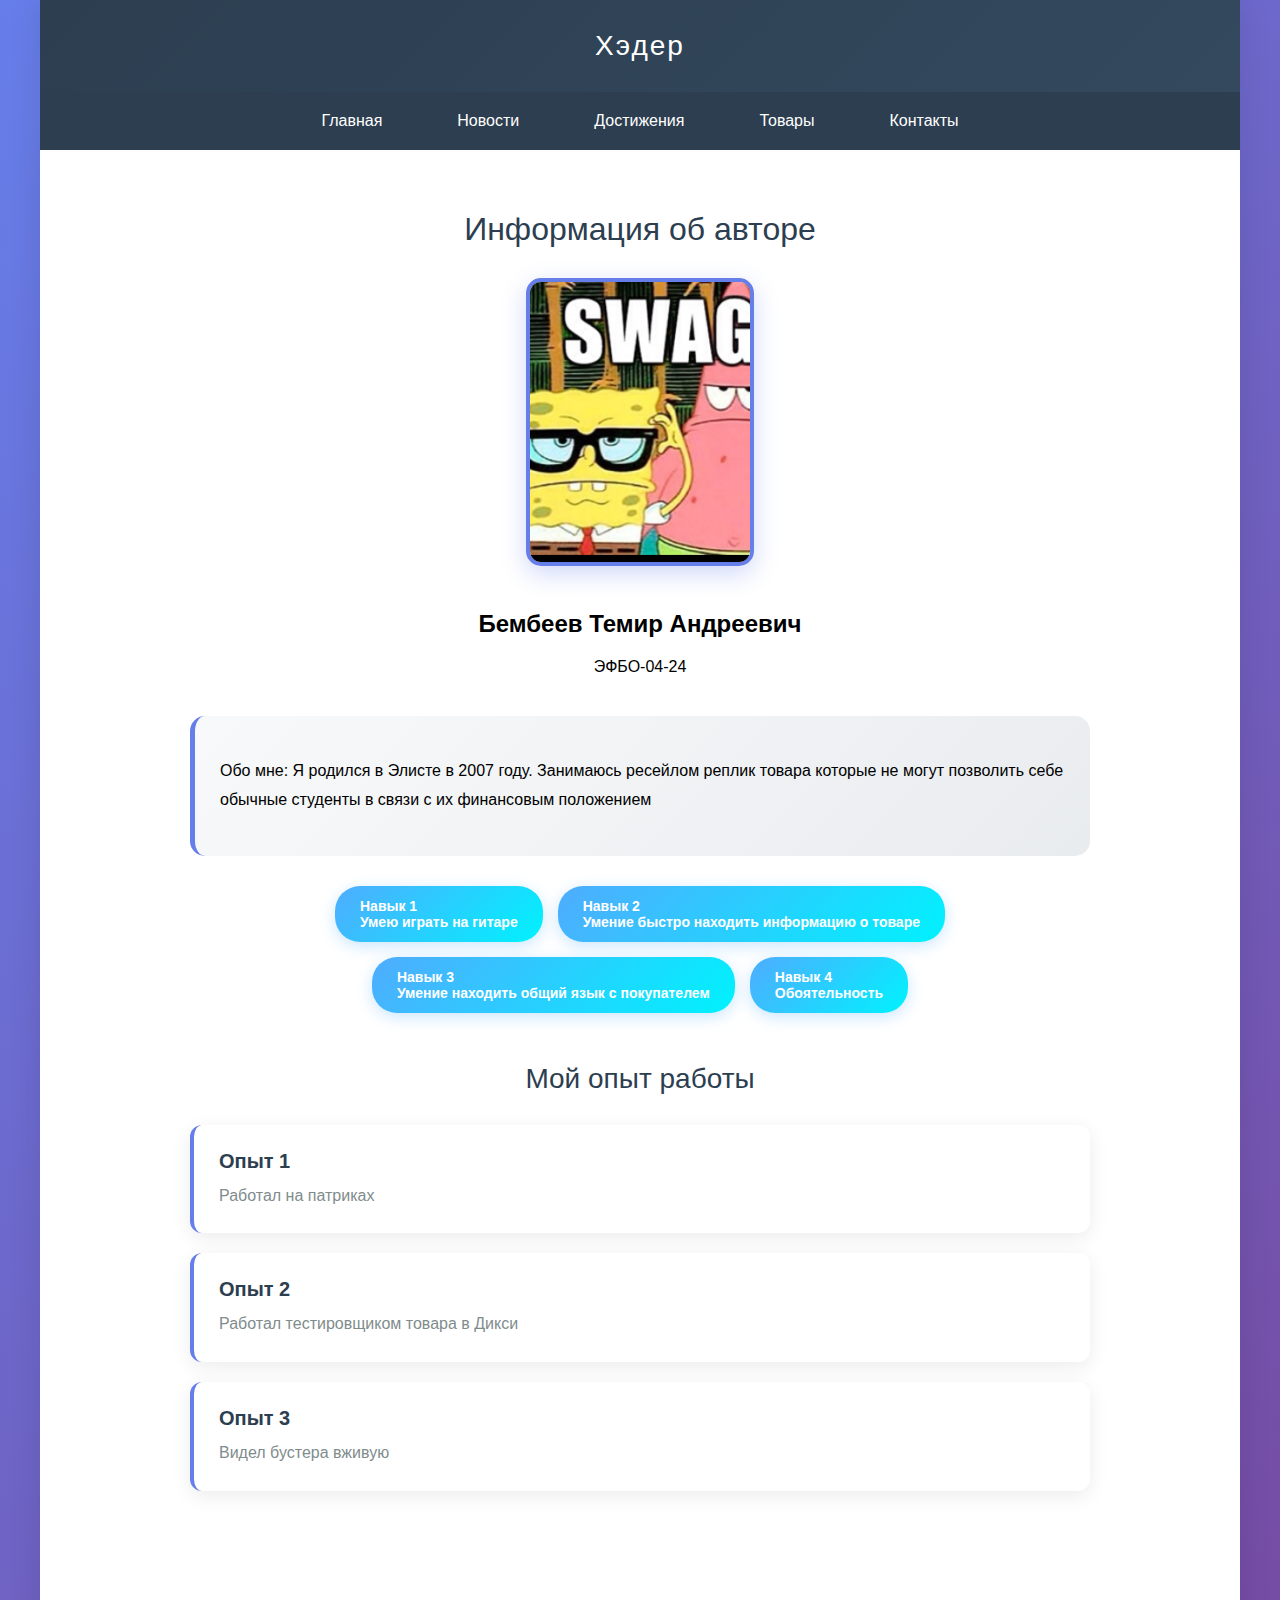
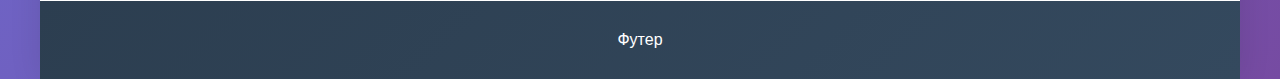
<file: index.html>
<!DOCTYPE html>
<html lang="ru">

<head>
    <meta charset="UTF-8">
    <meta name="viewport" content="width=device-width, initial-scale=1.0">
    <title>Семестровая работа</title>
    <link rel="stylesheet" href="style/styles.css">
</head>

<body>
    <div class="page-container">
        <div class="header">Хэдер</div>
        <div class="nav">
            <ul class="nav-list">
                <li class="nav-item"><a class="nav-link" href="index.html">Главная</a></li>
                <li class="nav-item"><a class="nav-link" href="pages/news.html">Новости</a></li>
                <li class="nav-item"><a class="nav-link" href="pages/practices.html">Достижения</a></li>
                <li class="nav-item"><a class="nav-link" href="pages/goods.html">Товары</a></li>
                <li class="nav-item"><a class="nav-link" href="pages/contacts.html">Контакты</a></li>
            </ul>
        </div>
        <div class="content">
            <div class="profile-header">
                <h1 class="profile-title">Информация об авторе</h1>
                <img class="profile-photo" src="images/photo.png" alt="Фото автора" width="200" height="250">
                <h2> Бембеев Темир Андреевич</h2>
                <p>ЭФБО-04-24</p>
            </div>

            <div class="about-me">
                <p>Обо мне: Я родился в Элисте в 2007 году. Занимаюсь ресейлом реплик товара которые не могут позволить
                    себе обычные студенты в связи с их финансовым положением</p>
            </div>

            <div class="skills-container">
                <div class="skill-tag">Навык 1
                    <br>
                    Умею играть на гитаре
                </div>
                <div class="skill-tag">Навык 2
                    <br>
                    Умение быстро находить информацию о товаре
                </div>
                <div class="skill-tag">Навык 3
                    <br>
                    Умение находить общий язык с покупателем
                </div>
                <div class="skill-tag">Навык 4
                    <br>
                    Обоятельность
                </div>
            </div>

            <div class="experience-section">
                <h2 class="section-title">Мой опыт работы</h2>
                <div class="experience-card">
                    <h3 class="experience-title">Опыт 1</h3>
                    <p class="experience-desc">Работал на патриках</p>
                </div>
                <div class="experience-card">
                    <h3 class="experience-title">Опыт 2</h3>
                    <p class="experience-desc">Работал тестировщиком товара в Дикси</p>
                </div>
                <div class="experience-card">
                    <h3 class="experience-title">Опыт 3</h3>
                    <p class="experience-desc">Видел бустера вживую
                    </p>
                </div>
            </div>
        </div>
        <div class="footer">Футер</div>
    </div>
</body>

</html>
</file>
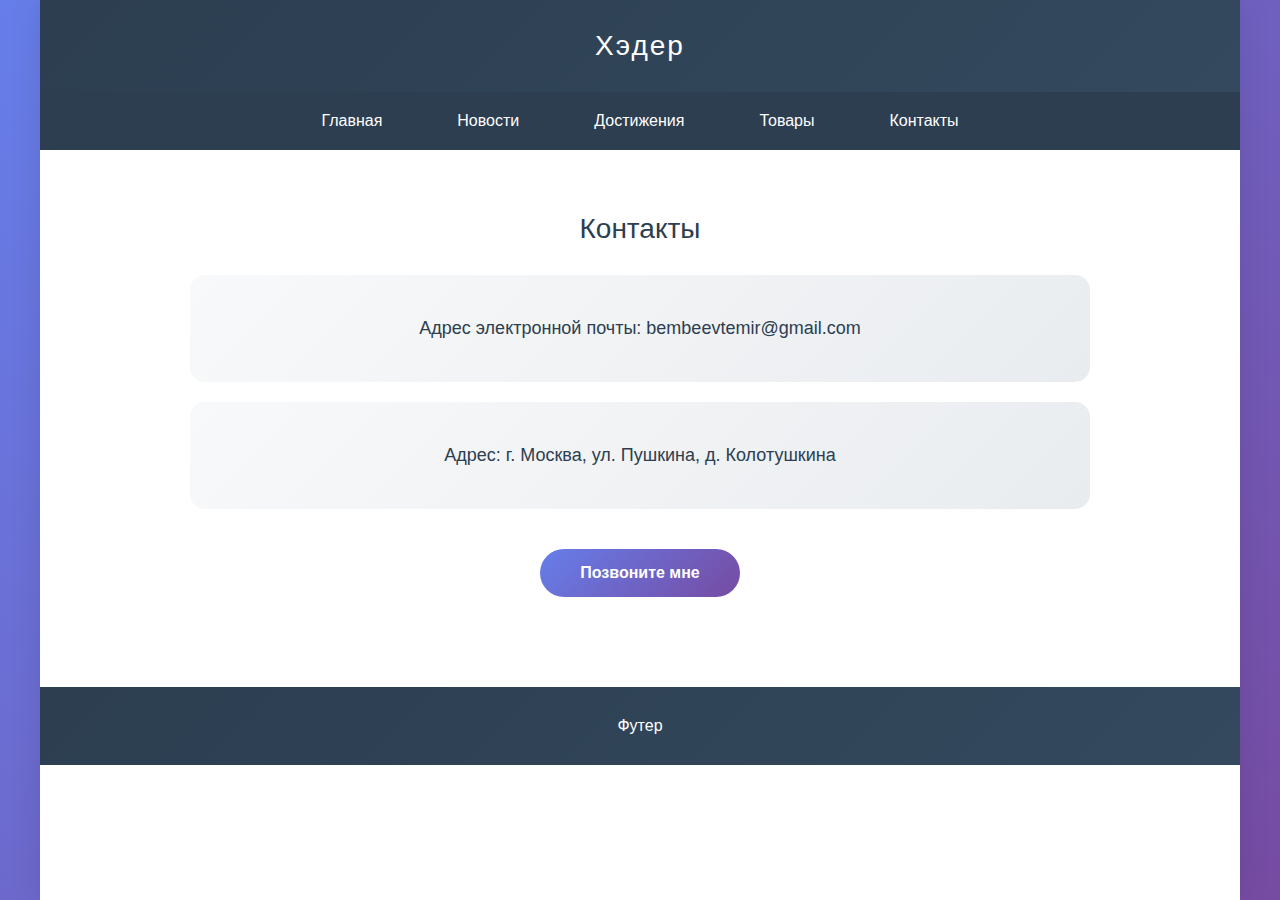
<file: pages/contacts.html>
<!DOCTYPE html>
<html lang="ru">
<head>
    <meta charset="UTF-8">
    <meta name="viewport" content="width=device-width, initial-scale=1.0">
    <title>Семестровая работа</title>
    <link rel="stylesheet" href="../style/styles.css">
</head>
 <body>
        <div class="page-container">
            <div class="header">Хэдер</div>
            <div class="nav">
                <ul class="nav-list">
                    <li class="nav-item"><a class="nav-link" href="../index.html">Главная</a></li>
                    <li class="nav-item"><a class="nav-link" href="news.html">Новости</a></li>
                    <li class="nav-item"><a class="nav-link" href="practices.html">Достижения</a></li> 
                    <li class="nav-item"><a class="nav-link" href="goods.html">Товары</a></li>
                    <li class="nav-item"><a class="nav-link" href="contacts.html">Контакты</a></li>
                </ul>
            </div>
            <div class="content">
                <div class="contacts-container">
                    <h2 class="section-title">Контакты</h2>
                    <div class="contact-info">
                        <p>Адрес электронной почты: bembeevtemir@gmail.com</p>
                    </div>
                    <div class="contact-info">
                        <p>Адрес: г. Москва, ул. Пушкина, д. Колотушкина</p>
                    </div>
                    <button class="contact-button">Позвоните мне</button>
                </div>
            </div>
            <div class="footer">Футер</div>    
        </div>
    
</body>
    
</body>
</html>
</file>
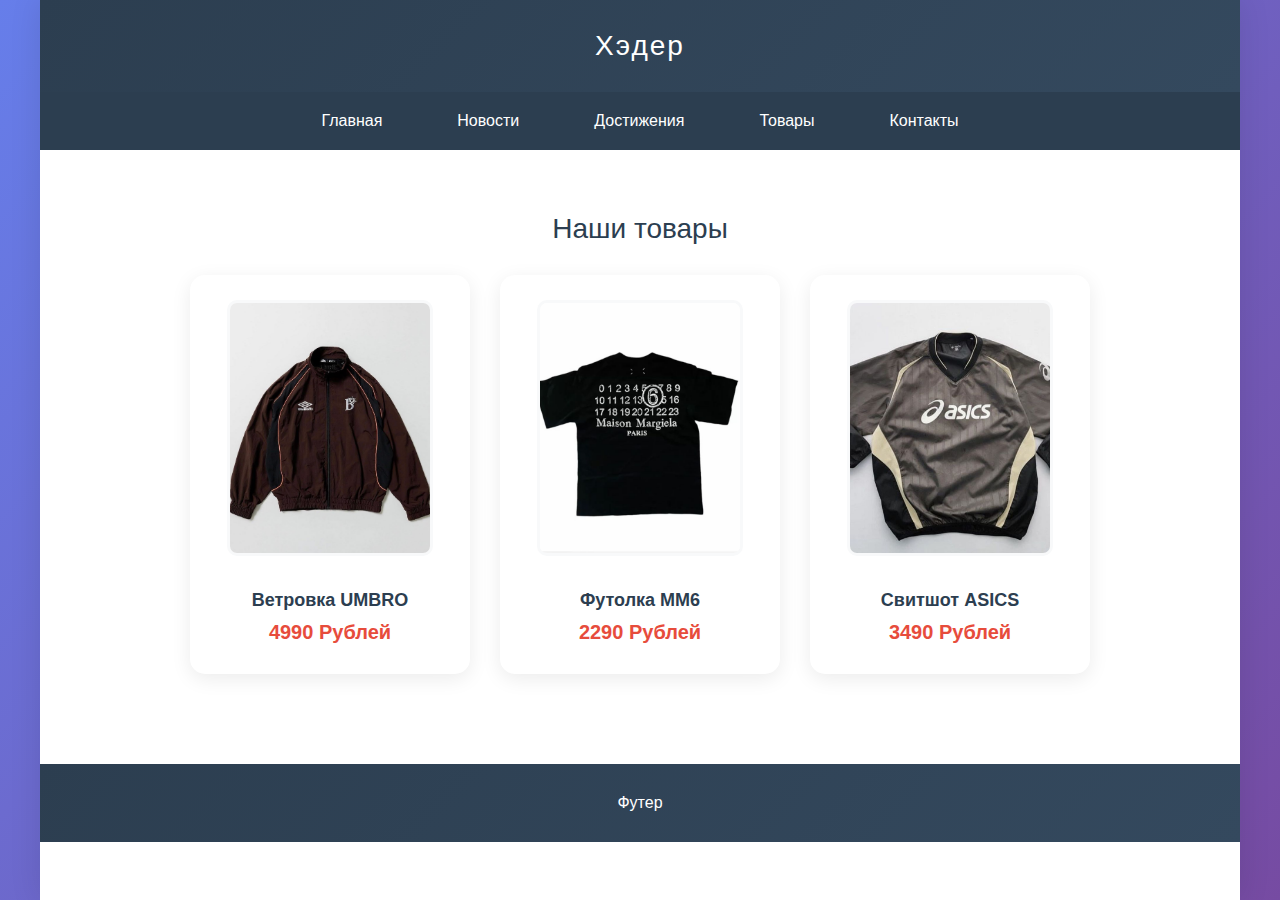
<file: pages/goods.html>
<!DOCTYPE html>
<html lang="ru">
<link rel="stylesheet" href="../style/styles.css">
<head>
    <meta charset="UTF-8">
    <meta name="viewport" content="width=device-width, initial-scale=1.0">
    <title>Семестровая работа</title>
</head>

<body>
        <div class="page-container">
            <div class="header">Хэдер</div>
            <div class="nav">
                <ul class="nav-list">
                    <li class="nav-item"><a class="nav-link" href="../index.html">Главная</a></li>
                    <li class="nav-item"><a class="nav-link" href="news.html">Новости</a></li>
                    <li class="nav-item"><a class="nav-link" href="practices.html">Достижения</a></li> 
                    <li class="nav-item"><a class="nav-link" href="goods.html">Товары</a></li>
                    <li class="nav-item"><a class="nav-link" href="contacts.html">Контакты</a></li>
                </ul>
            </div>
            <div class="content">
                <h2 class="section-title">Наши товары</h2>
                <div class="products-grid">
                    <div class="product-card">
                        <img class="product-image" src="../images/goods1.jpg" alt="Фото товара 1">
                        <h3 class="product-name">Ветровка UMBRO</h3>
                        <p class="product-price">4990 Рублей</p>
                    </div>
                    <div class="product-card">
                        <img class="product-image" src="../images/goods2.jpg" alt="Фото товара 2">
                        <h3 class="product-name">Футолка MM6</h3>
                        <p class="product-price">2290 Рублей</p>
                    </div>
                    <div class="product-card">
                        <img class="product-image" src="../images/goods3.jpg" alt="Фото товара 3">
                        <h3 class="product-name">Свитшот ASICS</h3>
                        <p class="product-price">3490 Рублей</p>
                    </div>
                </div>
            </div>
            <div class="footer">Футер</div>    
        </div>
    
</body>
</html
</file>
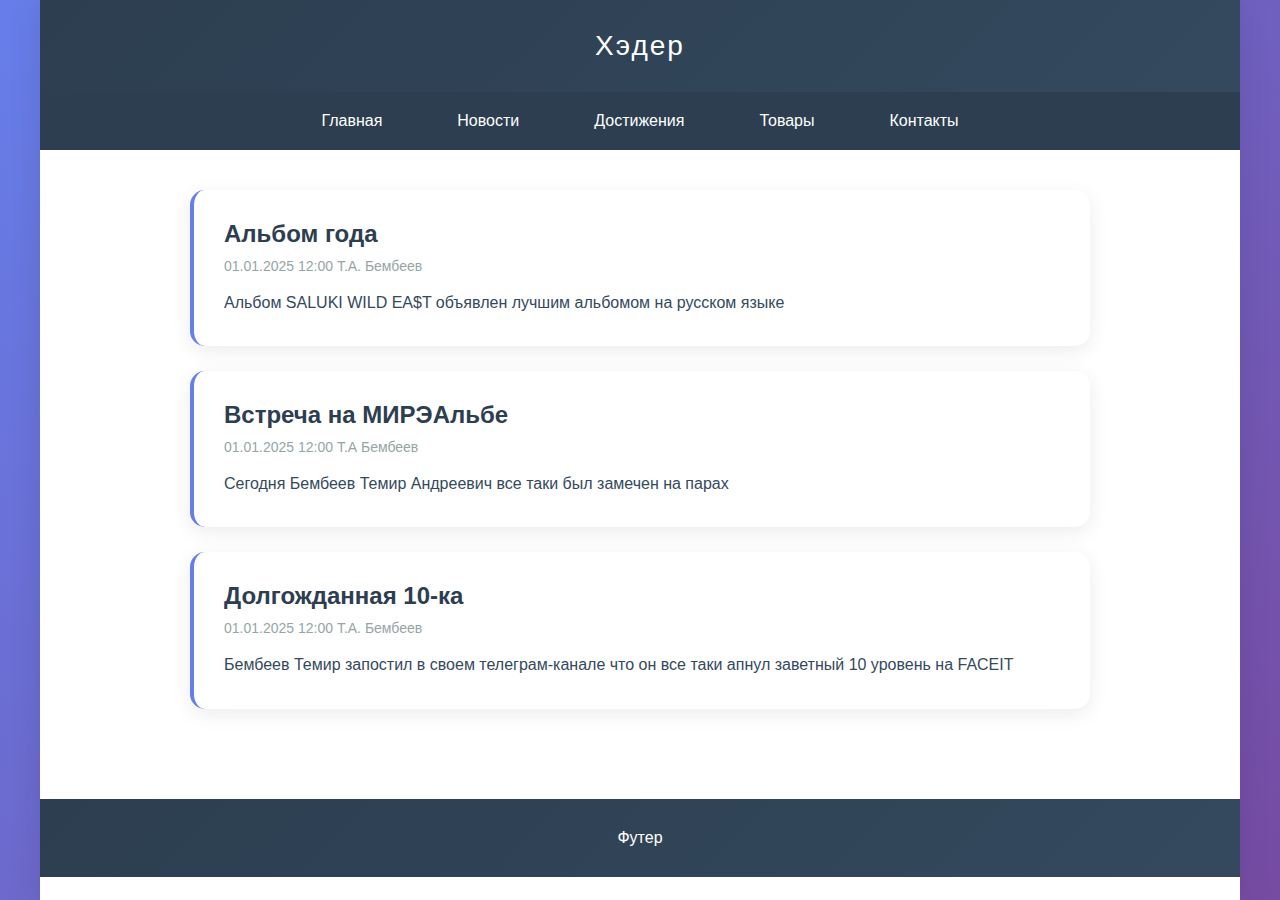
<file: pages/news.html>
<!DOCTYPE html>
<html lamg="ru">
<link rel="stylesheet" href="../style/styles.css">
<head>
    <meta charset="UTF-8">
    <meta name="viewport" content="width=device-width, initial-scale=1.0">
    <title>Семестровая работа</title>
</head>
<body>
        <div class="page-container">
            <div class="header">Хэдер</div>
            <div class="nav">
                <ul class="nav-list">
                    <li class="nav-item"><a class="nav-link" href="../index.html">Главная</a></li>
                    <li class="nav-item"><a class="nav-link" href="news.html">Новости</a></li>
                    <li class="nav-item"><a class="nav-link" href="practices.html">Достижения</a></li> 
                    <li class="nav-item"><a class="nav-link" href="goods.html">Товары</a></li>
                    <li class="nav-item"><a class="nav-link" href="contacts.html">Контакты</a></li>
                </ul>
            </div>
            <div class="content">
                <div class="news-container">
                    <div class="news-card">
                        <h2 class="news-title">Альбом года</h2>
                        <p class="news-meta">01.01.2025 12:00 Т.А. Бембеев</p>
                        <p class="news-text">Альбом SALUKI WILD EA$T объявлен лучшим альбомом на русском языке</p>
                    </div>
                    <div class="news-card">
                        <h2 class="news-title">Встреча на МИРЭАльбе
                        </h2>
                        <p class="news-meta">01.01.2025 12:00 Т.А Бембеев</p>
                        <p class="news-text">Сегодня Бембеев Темир Андреевич все таки был замечен на парах</p>
                    </div>
                    <div class="news-card">
                        <h2 class="news-title">Долгожданная 10-ка</h2>
                        <p class="news-meta">01.01.2025 12:00 Т.А. Бембеев</p>
                        <p class="news-text">Бембеев Темир запостил в своем телеграм-канале что он все таки апнул заветный 10 уровень на FACEIT</p>
                    </div>
                </div>
            </div>
            <div class="footer">Футер</div>    
        </div>
    
</body>

</html
</file>
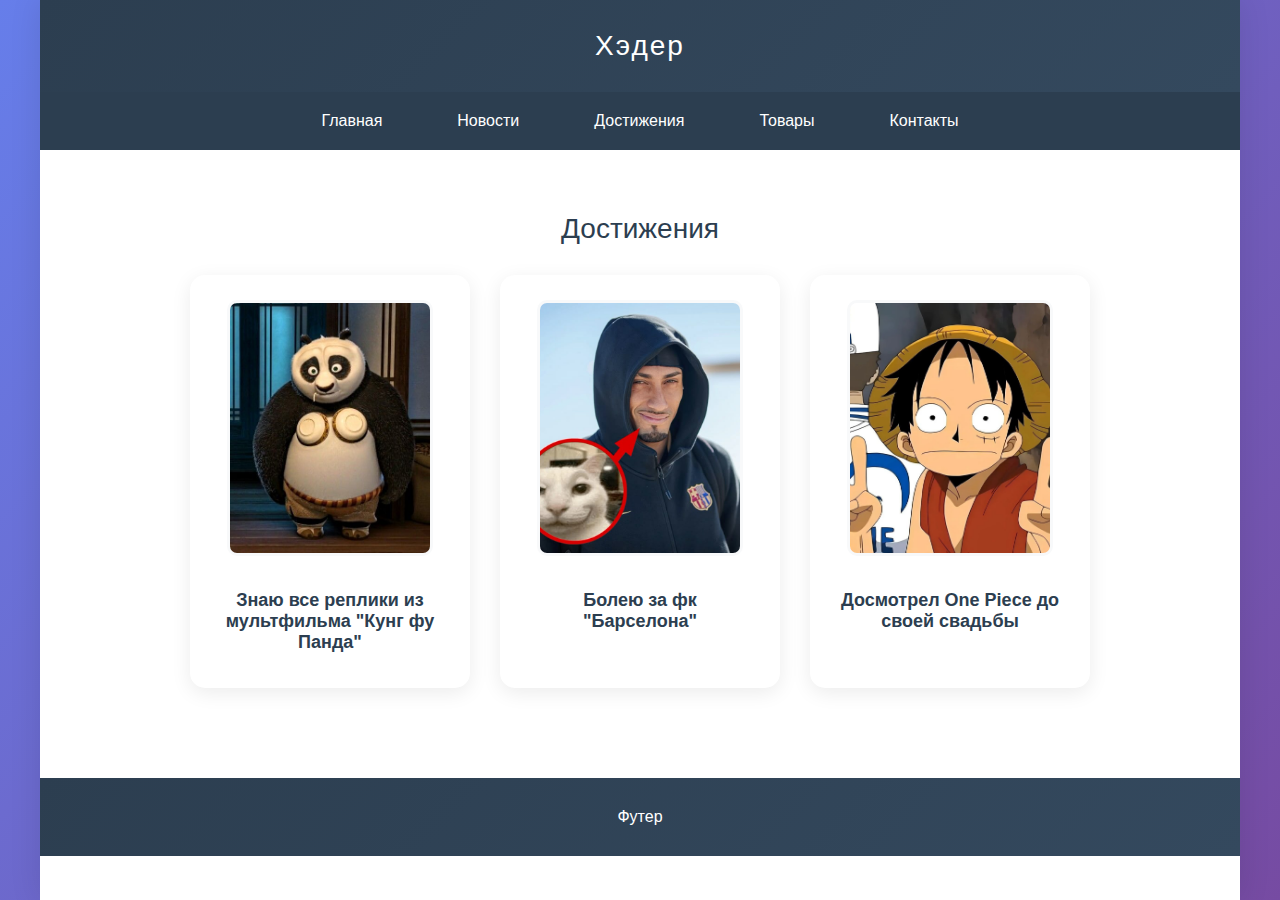
<file: pages/practices.html>
<!DOCTYPE html>
<html lang="ru">
<link rel="stylesheet" href="../style/styles.css">
<head>
    <meta charset="UTF-8">
    <meta name="viewport" content="width=device-width, initial-scale=1.0">
    <title>Семестровая работа</title>
</head>

<body>
           <div class="page-container">
            <div class="header">Хэдер</div>
            <div class="nav">
                <ul class="nav-list">
                    <li class="nav-item"><a class="nav-link" href="../index.html">Главная</a></li>
                    <li class="nav-item"><a class="nav-link" href="news.html">Новости</a></li>
                    <li class="nav-item"><a class="nav-link" href="practices.html">Достижения</a></li> 
                    <li class="nav-item"><a class="nav-link" href="goods.html">Товары</a></li>
                    <li class="nav-item"><a class="nav-link" href="contacts.html">Контакты</a></li>
                </ul>
            </div>
            <div class="content">
                <h2 class="section-title">Достижения</h2>
                <div class="products-grid">
                    <div class="product-card">
                        <img class="product-image" src="../images/practices1.jpg" alt="Фото товара 1">
                        <h3 class="product-name">Знаю все реплики из мультфильма "Кунг фу Панда"</h3>
                        <p class="product-price"></p>
                    </div>
                    <div class="product-card">
                        <img class="product-image" src="../images/practices2.jpg" alt="Фото товара 2">
                        <h3 class="product-name">Болею за фк "Барселона"</h3>
                        <p class="product-price"></p>
                    </div>
                    <div class="product-card">
                        <img class="product-image" src="../images/practices3.jpg" alt="Фото товара 3">
                        <h3 class="product-name">Досмотрел One Piece до своей свадьбы</h3>
                        <p class="product-price"></p>
                    </div>
                </div>
            </div>
            <div class="footer">Футер</div> 
        </div>   

    </body>
    
</body>
</html>
</file>
<file: style/styles.css>
/* ===== БАЗОВЫЕ СТИЛИ ===== */
body {
    font-family: 'Segoe UI', Tahoma, Geneva, Verdana, sans-serif;
    /* Современный
шрифт для лучшей читаемости */
    margin: 0;
    /* Убираем стандартные отступы браузера */
    padding: 0;
    /* Убираем стандартные внутренние отступы */
    background: linear-gradient(135deg, #667eea 0%, #764ba2 100%);
    /* Красивый
градиентный фон всей страницы */
    min-height: 100vh;
    /* Минимальная высота равна высоте окна браузера */
}

/* ===== КОНТЕЙНЕР СТРАНИЦЫ ===== */
.page-container {
    max-width: 1200px;
    /* Максимальная ширина контента */
    margin: 0 auto;
    /* Центрирование контейнера по горизонтали */
    background: white;
    /* Белый фон для основного содержимого */
    min-height: 100vh;
    /* Минимальная высота равна высоте окна браузера */
    box-shadow: 0 0 30px rgba(0, 0, 0, 0.1);
    /* Легкая тень вокруг всего контента */
}

/* ===== ШАПКА ===== */
.header {
    background: linear-gradient(135deg, #2c3e50 0%, #34495e 100%);
    /* Темный
градиентный фон */
    color: white;
    /* Белый цвет текста */
    text-align: center;
    /* Выравнивание текста по центру */
    padding: 30px;
    /* Внутренние отступы со всех сторон */
    font-size: 28px;
    /* Размер шрифта */
    font-weight: 300;
    /* Легкое начертание шрифта */
    letter-spacing: 2px;
    /* Расстояние между буквами */
}

/* ===== НАВИГАЦИЯ ===== */
.nav {
    background: #2c3e50;
    /* Темно-синий фон навигации */
    padding: 20px 0;
    /* Вертикальные отступы */
}

.nav-list {
    list-style: none;
    /* Убираем маркеры списка */
    margin: 0;
    /* Убираем внешние отступы */
    padding: 0;
    /* Убираем внутренние отступы */
    display: flex;
    /* Горизонтальное расположение элементов */
    justify-content: center;
    /* Выравнивание по центру */
    gap: 25px;
    /* Расстояние между элементами навига}
.nav-item {
 margin: 0; /* Убираем отступы у пунктов меню */
}

.nav-link {
    color: white;
    /* Белый цвет текста ссылок */
    text-decoration: none;
    /* Убираем подчеркивание ссылок */
    padding: 12px 25px;
    /* Отступы внутри ссылок */
    border-radius: 25px;
    /* Скругленные углы (капсульная форма) */
    transition: all 0.3s ease;
    /* Плавные анимации при изменении */
    font-weight: 500;
    /* Средняя жирность шрифта */
}

.nav-link:hover {
    background: rgba(255, 255, 255, 0.1);
    /* Полупрозрачный белый фон при наведении
*/
    transform: translateY(-2px);
    /* Легкое поднятие элемента при наведении */
}

/* ===== ОСНОВНОЙ КОНТЕНТ ===== */
.content {
    padding: 40px;
    /* Внутренние отступы контента */
    max-width: 900px;
    /* Максимальная ширина контента */
    margin: 0 auto;
    /* Центрирование контента */
}

/* ===== ГЛАВНАЯ СТРАНИЦА ===== */
.profile-header {
    text-align: center;
    /* Выравнивание по центру */
    margin-bottom: 40px;
    /* Отступ снизу */
}

.profile-title {
    font-size: 32px;
    /* Размер шрифта заголовка */
    color: #2c3e50;
    /* Темно-синий цвет текста */
    margin-bottom: 10px;
    /* Отступ снизу */
    font-weight: 300;
    /* Легкое начертание шрифта */
}

.profile-photo {
    width: 220px;
    /* Фиксированная ширина фото */
    height: 280px;
    /* Фиксированная высота фото */
    border-radius: 15px;
    /* Скругленные углы фото */
    object-fit: cover;
    /* Обрезка фото для сохранения пропорций */
    margin: 20px auto;
    /* Центрирование и отступы */
    border: 4px solid #667eea;
    /* Синяя рамка вокруг фото */
    box-shadow: 0 8px 25px rgba(102, 126, 234, 0.3);
    /* Тень с синим оттенком */
}

.profile-name {
    font-size: 24px;
    /* Размер шрифта имени */
    color: #2c3e50;
    /* Темно-синий цвет текста */
    margin: 10px 0;
    /* Вертикальные отступы */
    font-weight: 500;
    /* Средняя жирность шрифта */
}

.profile-group {
    font-size: 18px;
    /* Размер шрифта группы */
    color: #7f8c8d;
    /* Серый цвет текста */
    margin: 5px 0;
    /* Вертикальные отступы */
}

.about-me {
    background: linear-gradient(135deg, #f8f9fa 0%, #e9ecef 100%);
    /* Светлый
градиентный фон */
    padding: 25px;
    /* Внутренние отступы */
    border-radius: 15px;
    /* Скругленные углы */
    margin: 30px 0;
    /* Вертикальные отступы */
    border-left: 5px solid #667eea;
    /* Синяя полоса слева */
    font-size: 16px;
    /* Размер шрифта текста */
    line-height: 1.8;
    /* Межстрочный интервал */
}

/* ===== НАВЫКИ ===== */
.skills-container {
    display: flex;
    /* Горизонтальное расположение навыков */
    justify-content: center;
    /* Выравнивание по центру */
    flex-wrap: wrap;
    /* Перенос на новую строку при необходимости */
    gap: 15px;
    /* Расстояние между навыками */
    margin: 30px 0;
    /* Вертикальные отступы */
}

.skill-tag {
    background: linear-gradient(135deg, #4facfe 0%, #00f2fe 100%);
    /* Голубой
градиентный фон */
    color: white;
    /* Белый цвет текста */
    padding: 12px 25px;
    /* Внутренние отступы */
    border-radius: 25px;
    /* Круглые углы (капсульная форма) */
    font-weight: 600;
    /* Жирный шрифт */
    font-size: 14px;
    /* Размер шрифта */
    box-shadow: 0 4px 15px rgba(79, 172, 254, 0.3);
    /* Тень с голубым оттенком */
    transition: all 0.3s ease;
    /* Плавные анимации при изменении */
}

.skill-tag:hover {
    transform: translateY(-3px);
    /* Поднятие элемента при наведении */
    box-shadow: 0 6px 20px rgba(79, 172, 254, 0.4);
    /* Увеличение тени при
наведении */
}

/* ===== ОПЫТ РАБОТЫ ===== */
.experience-section {
    margin-top: 50px;
    /* Отступ сверху */
}

.section-title {
    font-size: 28px;
    /* Размер шрифта заголовка секции */
    color: #2c3e50;
    /* Темно-синий цвет текста */
    text-align: center;
    /* Выравнивание по центру */
    margin-bottom: 30px;
    /* Отступ снизу */
    font-weight: 300;
    /* Легкое начертание шрифта */
}

.experience-card {
    background: white;
    /* Белый фон карточки */
    padding: 25px;
    /* Внутренние отступы */
    margin: 20px 0;
    /* Вертикальные отступы */
    border-radius: 12px;
    /* Скругленные углы */
    box-shadow: 0 5px 20px rgba(0, 0, 0, 0.08);
    /* Легкая тень */
    border-left: 4px solid #667eea;
    /* Синяя полоса слева */
    transition: transform 0.3s ease;
    /* Плавная анимация трансформации */
}

.experience-card:hover {
    transform: translateX(5px);
    /* Сдвиг вправо при наведении */
}

.experience-title {
    font-size: 20px;
    /* Размер шрифта заголовка опыта */
    color: #2c3e50;
    /* Темно-синий цвет текста */
    margin: 0 0 10px 0;
    /* Отступ снизу */
    font-weight: 600;
    /* Жирный шрифт */
}

.experience-desc {
    color: #7f8c8d;
    /* Серый цвет текста */
    line-height: 1.6;
    /* Межстрочный интервал */
    margin: 0;
    /* Убираем отступы */
}

/* ===== ФУТЕР ===== */
.footer {
    background: linear-gradient(135deg, #2c3e50 0%, #34495e 100%);
    /* Темный
градиентный фон */
    color: white;
    /* Белый цвет текста */
    text-align: center;
    /* Выравнивание по центру */
    padding: 30px;
    /* Внутренние отступы */
    margin-top: 50px;
    /* Отступ сверху */
}


.news-container {
    display: grid;
    gap: 25px;
}

.news-card {
    background: white;
    padding: 30px;
    border-radius: 15px;
    box-shadow: 0 5px 20px rgba(0, 0, 0, 0.08);
    border-left: 4px solid #667eea;
}

.news-title {
    font-size: 24px;
    color: #2c3e50;
    margin: 0 0 10px 0;
    font-weight: 600;
}

.news-meta {
    color: #95a5a6;
    font-size: 14px;
    margin: 0 0 15px 0;
}

.news-text {
    color: #34495e;
    line-height: 1.7;
    margin: 0;
}
.products-grid {
    display: grid;
    grid-template-columns: repeat(auto-fit, minmax(280px, 1fr));
    gap: 30px;
    margin-top: 30px;
}
.product-card {
    background: white;
    padding: 25px;
    border-radius: 15px;
    text-align: center;
    box-shadow: 0 5px 20px rgba(0, 0, 0, 0.08);
    transition: transform 0.3s ease;
}
.product-image {
    width: 200px;
    height: 250px;
    border-radius: 10px;
    object-fit: cover;
    margin-bottom: 20px;
    border: 3px solid #f8f9fa;
}
.product-name {
    font-size: 18px;
    color: #2c3e50;
    margin: 10px 0;
    font-weight: 600;
}
.product-price {
    font-size: 20px;
    color: #e74c3c;
    font-weight: 700;
    margin: 5px 0;
}
.content {
    padding: 40px;
    max-width: 900px;
    margin: 0 auto;
}
.contacts-container {
    text-align: center;
}
.section-title {
    font-size: 28px;
    color: #2c3e50;
    text-align: center;
    margin-bottom: 30px;
    font-weight: 300;
}
p {
    display: block;
    margin-block-start: 1em;
    margin-block-end: 1em;
    margin-inline-start: 0px;
    margin-inline-end: 0px;
    unicode-bidi: isolate;
}
.contact-info {
    background: linear-gradient(135deg, #f8f9fa 0%, #e9ecef 100%);
    padding: 25px;
    margin: 20px 0;
    border-radius: 15px;
    font-size: 18px;
    color: #2c3e50;
}
.contact-info {
    background: linear-gradient(135deg, #f8f9fa 0%, #e9ecef 100%);
    padding: 25px;
    margin: 20px 0;
    border-radius: 15px;
    font-size: 18px;
    color: #2c3e50;
}
p {
    display: block;
    margin-block-start: 1em;
    margin-block-end: 1em;
    margin-inline-start: 0px;
    margin-inline-end: 0px;
    unicode-bidi: isolate;
}
.contact-info {
    background: linear-gradient(135deg, #f8f9fa 0%, #e9ecef 100%);
    padding: 25px;
    margin: 20px 0;
    border-radius: 15px;
    font-size: 18px;
    color: #2c3e50;
}
.contact-button {
    background: linear-gradient(135deg, #667eea 0%, #764ba2 100%);
    color: white;
    border: none;
    padding: 15px 40px;
    font-size: 16px;
    border-radius: 30px;
    cursor: pointer;
    margin-top: 20px;
    font-weight: 600;
    transition: all 0.3s ease;

}

.contact-button:hover {
    background: linear-gradient(135deg, #667eea 0%, #764ba2 100%);
    color: white;
    border: none;
    padding: 15px 40px;
    font-size: 16px;
    border-radius: 30px;
    cursor: pointer;
    margin-top: 20px;
    font-weight: 600;
    transition: all 0.3s ease;
    transform: translateY(4px);
}

.content {
    padding: 40px;
    max-width: 900px;
    margin: 0 auto;
}
</file>
